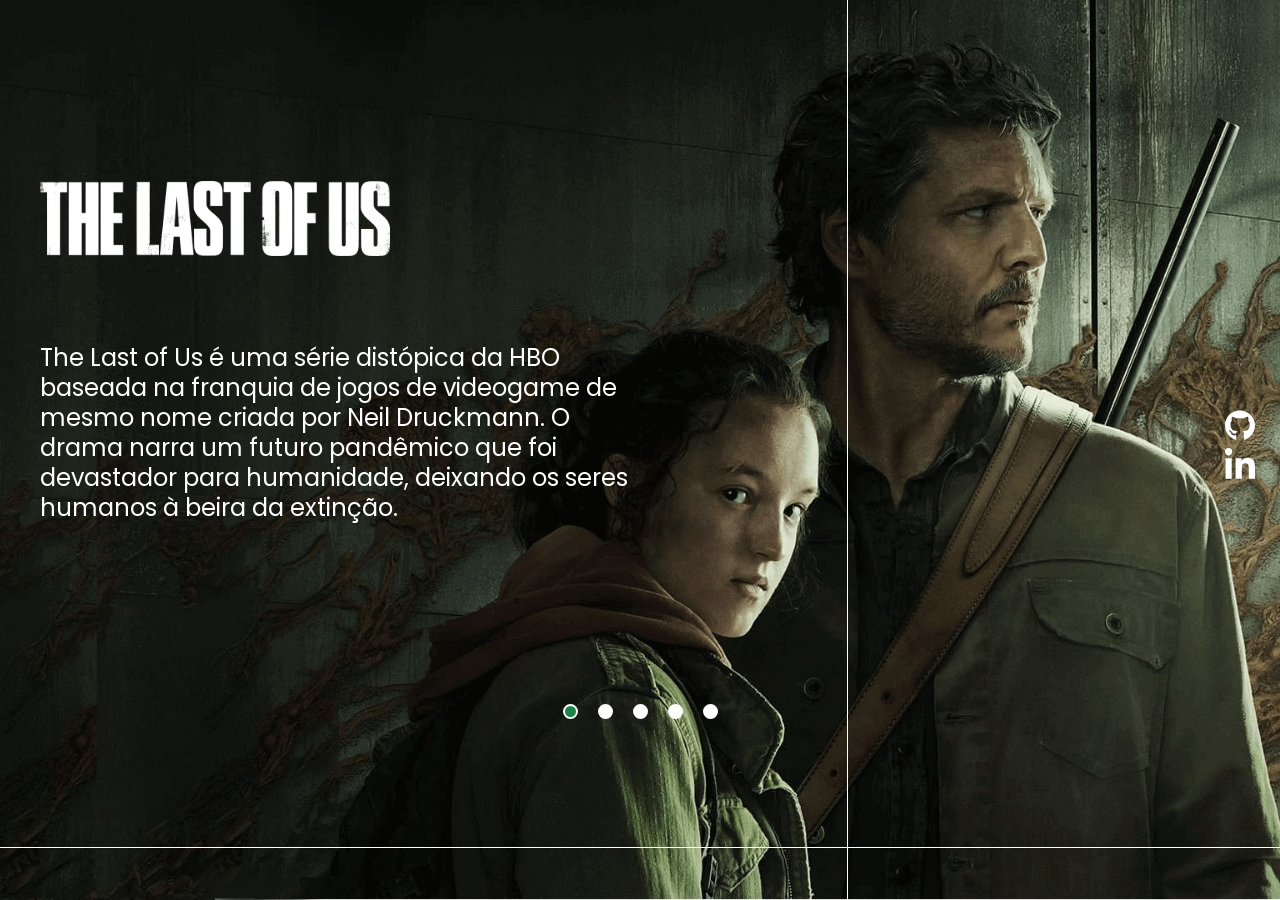
<file: index.html>
<!DOCTYPE html>
<html lang="pt-br">
<head>
    <meta charset="UTF-8">
    <meta http-equiv="X-UA-Compatible" content="IE=edge">
    <meta name="viewport" content="width=device-width, initial-scale=1.0">
    <link rel="preconnect" href="https://fonts.googleapis.com">
    <link rel="preconnect" href="https://fonts.gstatic.com" crossorigin>
    <link href="https://fonts.googleapis.com/css2?family=Poppins:wght@300;400;500&display=swap" rel="stylesheet">
    <link rel="stylesheet" href="./src/css/reset.css">
    <link rel="stylesheet" href="./src/css/estilos.css">
    <link rel="stylesheet" href="./src/css/responsivo.css">
    <title>The Last of Us - Série</title>
</head>
<body>
    <main>

        <div class="carrossel">
            <img class="imagem ativa" src="./src/imagens/tlou-1.jpg" alt="Ellie e joel abraçados">

            <img class="imagem" src="./src/imagens/tlou-2.jpg" alt="Personagens The Last of Us">

            <img class="imagem" src="./src/imagens/tlou-3.jpg" alt="Joel Olhando pela Janela">

            <img class="imagem" src="./src/imagens/tlou-4.jpg" alt="Ellie e Tess se Olhando">

            <img class="imagem" src="./src/imagens/tlou-5.jpg" alt="Ellie e Joel Caminhando por uma Cidade Destruida">

            <img class="imagem" src="./src/imagens/tlou-6.jpg" alt="Joel Segunrando uma Lanterna Ligada na Mão Direita">
        </div>

        <div class="conteudo">

            <div class="informacao">
                <img class="logo" src="./src/imagens/logo.png" alt="logo the Last of us">

                <p class="descricao">
                    The Last of Us é uma série distópica da HBO baseada na franquia de jogos de videogame de mesmo nome criada por Neil Druckmann. O drama narra um futuro pandêmico que foi devastador para humanidade, deixando os seres humanos à beira da extinção.
                </p>
            </div>

            <div class="botoes-carrossel">
                <button class="botao selecionado"></button>
                <button class="botao"></button>
                <button class="botao"></button>
                <button class="botao"></button>
                <button class="botao"></button>
            </div>
        </div>

        <aside class="menu-lateral">
            <ul>
                <li>
                    <a href="#" target="_blank">
                        <img src="./src/imagens/github.svg" alt="icone github" class="icone">
                    </a>
                </li>
                <li>
                    <a href="#" target="_blank">
                        <img src="./src/imagens/linkedin-in.svg" alt="icone linkedin" class="icone">
                    </a>
                </li>
            </ul>
        </aside>
    </main>
    <script src="./src/js/index.js"></script>
</body>
</html>
</file>
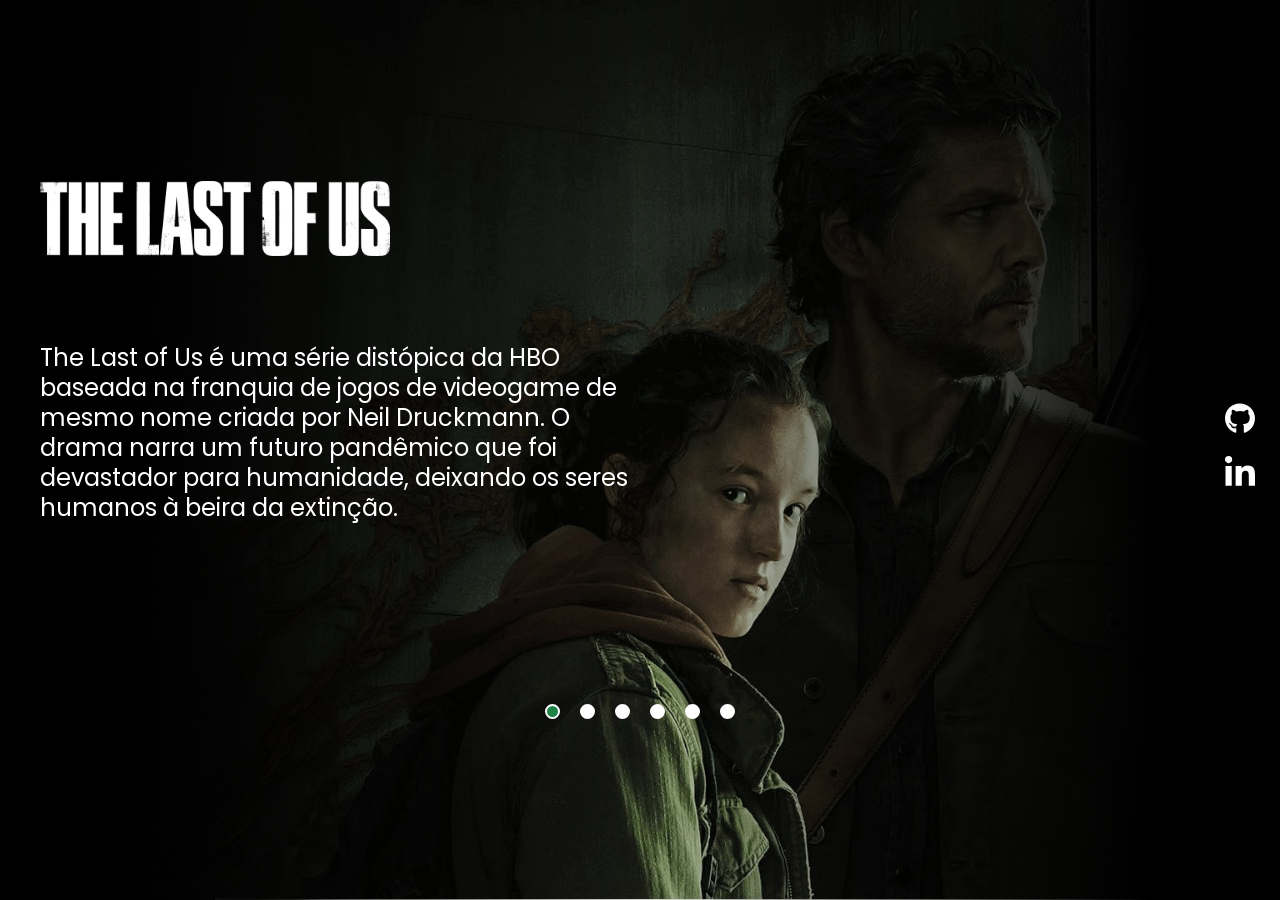
<file: projeto-the-last-of-us/index.html>
<!DOCTYPE html>
<html lang="pt-BR">
	<head>
		<meta charset="UTF-8" />
		<meta http-equiv="X-UA-Compatible" content="IE=edge" />
		<meta name="viewport" content="width=device-width, initial-scale=1.0" />
		<title>The Last of Us - Série</title>

		<link rel="preconnect" href="https://fonts.googleapis.com" />
		<link rel="preconnect" href="https://fonts.gstatic.com" crossorigin />
		<link href="https://fonts.googleapis.com/css2?family=Poppins:wght@300;400;500&display=swap" rel="stylesheet" />

		<link rel="stylesheet" href="./src/css/reset.css" />
		<link rel="stylesheet" href="./src/css/estilos.css" />
		<link rel="stylesheet" href="./src/css/responsivo.css" />
	</head>
	<body>
		<main>
			<div class="carrossel">
				<img class="imagem ativa" src="./src/imagens/tlou-1.jpg" alt="Ellie e Joel abraçados" />

				<img class="imagem" src="./src/imagens/tlou-2.jpg" alt="Personagens The Last of Us" />

				<img class="imagem" src="./src/imagens/tlou-3.jpg" alt="Joel olhando pela janela" />

				<img class="imagem" src="./src/imagens/tlou-4.jpg" alt="Ellie e Tess se olhando" />

				<img class="imagem" src="./src/imagens/tlou-5.jpg" alt="Ellie e Joel caminhando em uma cidade destruída" />

				<img class="imagem" src="./src/imagens/tlou-6.jpg" alt="Joel segurando uma lanterna ligada na mão direita" />
			</div>

			<div class="conteudo">
				<div class="informacoes">
					<img class="logo" src="./src/imagens/logo.png" alt="logo The Last of Us" />

					<p class="descricao">The Last of Us é uma série distópica da HBO baseada na franquia de jogos de videogame de mesmo nome criada por Neil Druckmann. O drama narra um futuro pandêmico que foi devastador para humanidade, deixando os seres humanos à beira da extinção.</p>
				</div>

				<div class="botoes-carrossel">
					<button class="botao selecionado"></button>
					<button class="botao"></button>
					<button class="botao"></button>
					<button class="botao"></button>
					<button class="botao"></button>
					<button class="botao"></button>
				</div>
			</div>

			<aside class="menu-lateral">
				<ul>
					<li>
						<a href="#" target="_blank">
							<img src="./src/imagens/github.svg" alt="ícone GitHub" class="icone" />
						</a>
					</li>
					<li>
						<a href="#" target="_blank">
							<img src="./src/imagens/linkedin-in.svg" alt="ícone LinkedIn" class="icone" />
						</a>
					</li>
				</ul>
			</aside>
		</main>
		<script src="./src/js/index.js"></script>
	</body>
</html>
</file>
<file: src/css/estilos.css>
body{
    font-family: 'Poppins', sans-serif;
    max-width: 1280px;
    margin: 0 auto;
}

main::after{
    content: '';
    min-width: 100vh;
    width: 100vw;
    position: fixed;
    top: 0;
    left: 0;
    background-color: linear-gradient(90deg, rgba(0,0,0,1) 10%, rgba(0,0,0,0.05926120448179273) 50%, rgba(0,0,0,1) 90%);
    z-index: -1;
}

.conteudo{
    display: flex;
    flex-direction: column;
    min-height: 100vh;
    justify-content: space-evenly;
}

.informacao .logo{
    max-width: 350px;
    filter: invert(1);
    margin-bottom: 80px;
}

.informacao .descricao{
    width: 49%;
    font-size: 24px;
    color: #ffffff;
    line-height: 30px;
}

.botoes-carrossel{
    display: flex;
    justify-content: center;
    gap: 20px;
}

.botoes-carrossel .botao{
    background-color: #ffffff;
    width: 15px;
    height: 15px;
    border-radius: 50%;
    border: 2px solid transparent;
    cursor: pointer;
    border-color: #ffffff;
}

.botoes-carrossel .botao.selecionado{
    background-color: #1b8346;
}

.menu-lateral{
    position: fixed;
    top: 0;
    right: 0;
    width: 80px;
    display: flex;
    justify-content: center;
    align-items: center;
    min-height: 100vh;

}

.menu-lateral .icone{
    width: 30px;
    filter: invert(1);
    transition: 0.3s ease-in-out;
}

.menu-lateral .icone:hover{
    transform: scale(1,2);
}

.carrossel{
    position: fixed;
    top: 0;
    left: 0;
    width: 100%;
    z-index: -1;
}

.carrossel .imagem{
    width: 100%;
    height: 100vh;
    object-fit: cover;
    display: none;
    animation: mudar imagem 0.7s;
}

.carrossel .imagem.ativa{
    display: block;
}

@keyframes mudarImagem{
    from{
        opacity: 0.85;
    }
    to{
        opacity: 1;
    }
    
}
</file>
<file: src/css/responsivo.css>
@media (max-width: 1280px){
    body{
        padding: 0 40px;
    } 
}

@media (max-width: 768px) {
    .informacao{
        display: flex;
        flex-direction: column;
        align-items: center;
    }

    .informacao .descricao{
        width: 60%;
        text-align: center;
    }
}

@media (max-width: 425px){
    .informacao .logo{
        max-width: 300px;
    }

    .informacao .descricao{
        width: 100%;
    }

    .menu-lateral{
        position: static;
        min-height: auto;
        width: 100%;
        margin-top: 50px;
               
    }

    .menu-lateral ul{
        display: flex; 
        flex-direction: row;
        gap: 15px;
    }

    .conteudo{
        min-height: 70vh;
        gap: 50px;
    }

    body{
        padding: 40px;
    }
}
</file>
<file: projeto-the-last-of-us/src/css/estilos.css>
body {
	font-family: 'Poppins', sans-serif;
	max-width: 1280px;
	margin: 0 auto;
}

main:after {
	content: '';
	min-height: 100vh;
	width: 100vw;
	position: fixed;
	top: 0;
	left: 0;
	background: linear-gradient(90deg, rgba(0, 0, 0, 1) 10%, rgba(0, 0, 0, 0.05926120448179273) 50%, rgba(0, 0, 0, 1) 90%);
	z-index: -1;
}

.conteudo {
	display: flex;
	flex-direction: column;
	min-height: 100vh;
	justify-content: space-evenly;
}

.informacoes .logo {
	max-width: 350px;
	filter: invert(1);
	margin-bottom: 80px;
}

.informacoes .descricao {
	width: 49%;
	font-size: 24px;
	color: #ffffff;
	line-height: 30px;
}

.botoes-carrossel {
	display: flex;
	justify-content: center;
	gap: 20px;
}

.botoes-carrossel .botao {
	background-color: #ffffff;
	width: 15px;
	height: 15px;
	border-radius: 50%;
	border: 2px solid transparent;
	cursor: pointer;
	border-color: #ffffff;
}

.botoes-carrossel .botao.selecionado {
	background-color: #1d8346;
}

.menu-lateral {
	position: fixed;
	top: 0;
	right: 0;
	width: 80px;
	display: flex;
	justify-content: center;
	align-items: center;
	min-height: 100vh;
}

.menu-lateral ul {
	display: flex;
	flex-direction: column;
	gap: 15px;
}

.menu-lateral .icone {
	width: 30px;
	filter: invert(1);
	transition: 0.3s ease-in-out;
}

.menu-lateral .icone:hover {
	transform: scale(1.2);
}

.carrossel {
	position: fixed;
	top: 0;
	left: 0;
	width: 100%;
	z-index: -1;
}

.carrossel .imagem {
	width: 100%;
	height: 100vh;
	object-fit: cover;
	display: none;
	animation: mudarImagem 0.7s;
}

.carrossel .imagem.ativa {
	display: block;
}

@keyframes mudarImagem {
	from {
		opacity: 0.85;
	}
	to {
		opacity: 1;
	}
}
</file>
<file: projeto-the-last-of-us/src/css/responsivo.css>
@media (max-width: 1280px) {
	body {
		padding: 0 40px;
	}
}

@media (max-width: 768px) {
	.informacoes {
		display: flex;
		flex-direction: column;
		align-items: center;
	}

	.informacoes .descricao {
		width: 60%;
		text-align: center;
	}
}

@media (max-width: 425px) {
	.informacoes .logo {
		max-width: 300px;
	}

	.informacoes .descricao {
		width: 100%;
	}

	.menu-lateral {
		position: static;
		min-height: auto;
		width: 100%;
		margin-top: 50px;
	}

	.menu-lateral ul {
		flex-direction: row;
	}

	.conteudo {
		min-height: 70vh;
		gap: 50px;
	}

	body {
		padding: 40px;
	}
}
</file>
